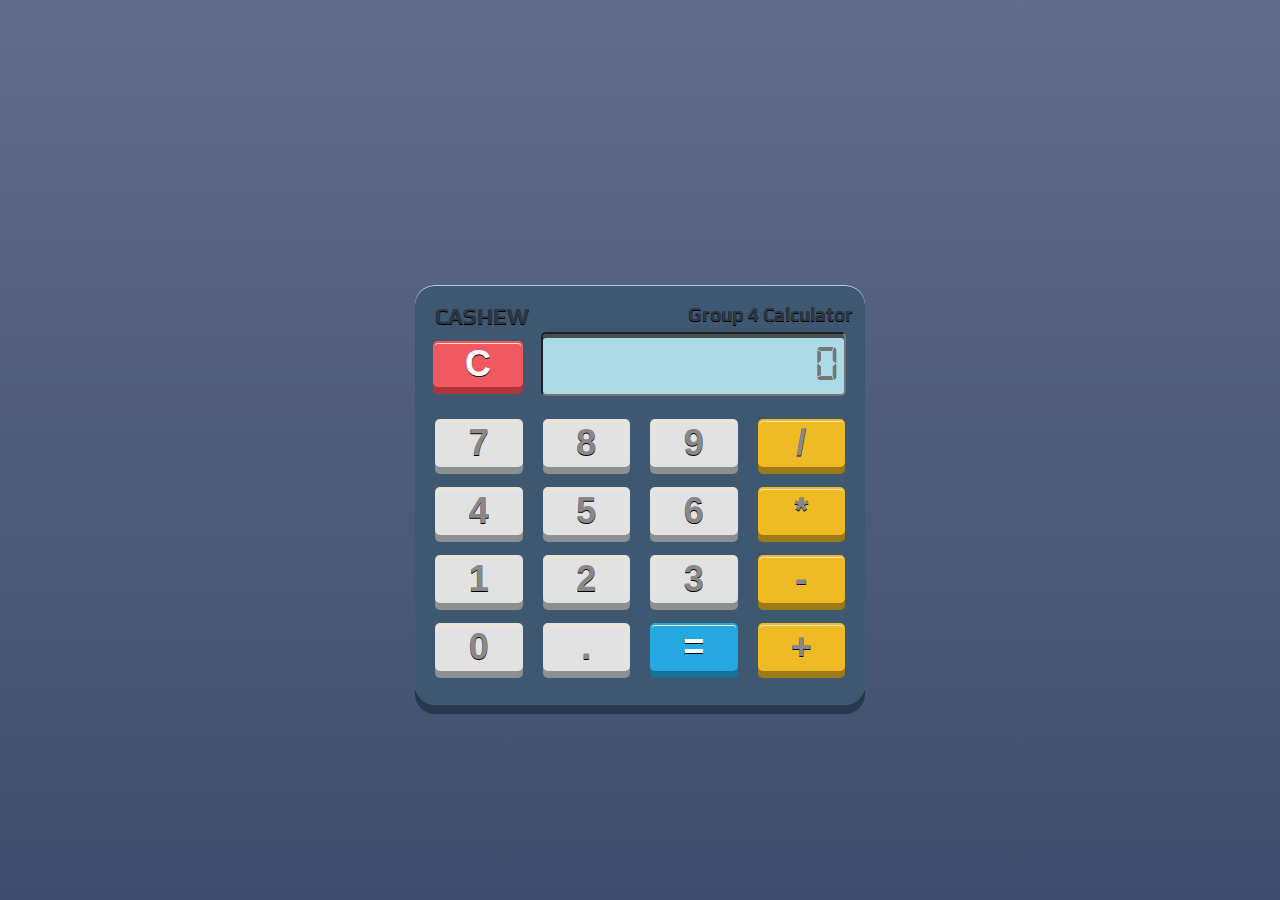
<file: index.html>
<html lang="en">
<head>
    <!-- Tab Name & Logo -->
    <meta charset="UTF-8">
    <meta http-equiv="X-UA-Compatible" content="IE=edge">
    <link rel="icon" type="image/png" href="assets/calculator-icon.png">
    <meta name="viewport" content="width=device-width, initial-scale=1.0">
    <title>JavaScript Calculator</title>
   
    <!-- CSS File -->
    <link rel="stylesheet" href="style.css">
</head>

<body>
<div class="calculator-container"> <!-- for body of calculator -->
    <br> <!-- top spacing of screen -->
    <div class="branding">
        <p id="brand">CASHEW</p>
        <p id="calc-type">Group 4 Calculator</p>
    </div>
    
    <table> <!-- screen -->
        <tr>
            <td><input type='button' value="C" class="button clear" onclick="result.value=''"></input></td>
            <td colspan="3"><input type='text' id='result' class ='screen' placeholder="0"></td>  
        </tr>
    </table>

    <div class="keys">
        <input type="button" value="7" class="button" onClick="display('7')"></input>
        <input type="button" value="8" class="button " onClick="display('8')"></input>
        <input type="button" value="9" class="button" onClick="display('9')"></input>
        <input type="button" value="/" class="button operator" onClick="display('/')"></input>
        <input type="button" value="4" class="button" onClick="display('4')"></input>
        <input type="button" value="5" class="button" onClick="display('5')"></input>
        <input type="button" value="6" class="button" onClick="display('6')"></input>
        <input type="button" value="*" class="button operator" onClick="display('*')"></input>
        <input type="button" value="1" class="button" onClick="display('1')"></input>
        <input type="button" value="2" class="button" onClick="display('2')"></input>
        <input type="button" value="3" class="button" onClick="display('3')"></input>
        <input type="button" value="-" class="button operator" onClick="display('-')"></input>
        <input type="button" value="0" class="button" onClick="display('0')"></input>
        <input type="button" value="." class="button" onClick="display('.')"></input>
        <input type="button" value="=" class="button equal-sign" onClick="result.value = eval(result.value)"></input>
        <input type="button" value="+" class="button operator" onClick="display('+')"></input>
    </div> 
</div>

 <!-- JS -->
<script type="text/javascript">
    function display(val){
        document.getElementById('result').value += val
        return val
    }
</script>
</body>
</html>
</file>
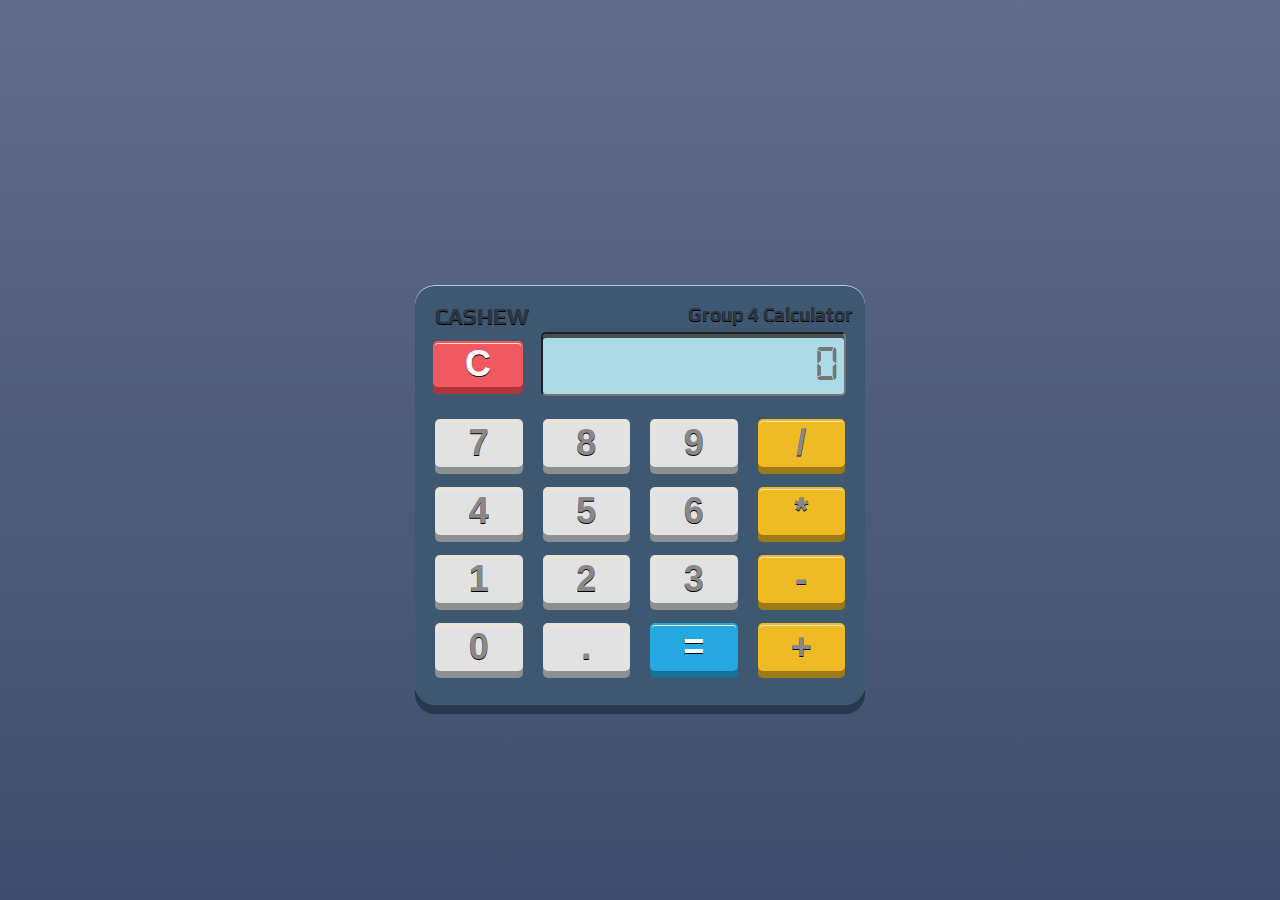
<file: src/index.html>
<html lang="en">
<head>
    <!-- Tab Name & Logo -->
    <meta charset="UTF-8">
    <meta http-equiv="X-UA-Compatible" content="IE=edge">
    <link rel="icon" type="image/png" href="/assets/calculator-icon.png">
    <meta name="viewport" content="width=device-width, initial-scale=1.0">
    <title>JavaScript Calculator</title>
   
    <!-- CSS File -->
    <link rel="stylesheet" href="/style.css">
</head>

<body>
<div class="calculator-container"> <!-- for body of calculator -->
    <br> <!-- top spacing of screen -->
    <div class="branding">
        <p id="brand">CASHEW</p>
        <p id="calc-type">Group 4 Calculator</p>
    </div>
    
    <table> <!-- screen -->
        <tr>
            <td><input type='button' value="C" class="button clear" onclick="result.value=''"></input></td>
            <td colspan="3"><input type='text' id='result' class ='screen' placeholder="0"></td>  
        </tr>
    </table>

    <div class="keys">
        <input type="button" value="7" class="button" onClick="display('7')"></input>
        <input type="button" value="8" class="button " onClick="display('8')"></input>
        <input type="button" value="9" class="button" onClick="display('9')"></input>
        <input type="button" value="/" class="button operator" onClick="display('/')"></input>
        <input type="button" value="4" class="button" onClick="display('4')"></input>
        <input type="button" value="5" class="button" onClick="display('5')"></input>
        <input type="button" value="6" class="button" onClick="display('6')"></input>
        <input type="button" value="*" class="button operator" onClick="display('*')"></input>
        <input type="button" value="1" class="button" onClick="display('1')"></input>
        <input type="button" value="2" class="button" onClick="display('2')"></input>
        <input type="button" value="3" class="button" onClick="display('3')"></input>
        <input type="button" value="-" class="button operator" onClick="display('-')"></input>
        <input type="button" value="0" class="button" onClick="display('0')"></input>
        <input type="button" value="." class="button" onClick="display('.')"></input>
        <input type="button" value="=" class="button equal-sign" onClick="result.value = eval(result.value)"></input>
        <input type="button" value="+" class="button operator" onClick="display('+')"></input>
    </div> 
</div>

 <!-- JS -->
<script type="text/javascript">
    function display(val){
        document.getElementById('result').value += val
        return val
    }
</script>
</body>
</html>
</file>
<file: style.css>
@import url('https://fonts.googleapis.com/css?family=Russo+One|Play');

@font-face{
    font-family:'Digital-7-Regular';
    src: url('assets/digital-7.regular.ttf');
}

body {
    background: #3f4c6b;
    background: -webkit-linear-gradient(0deg, #3f4c6b 0%, #606c88 100%);
    background: linear-gradient(0deg, #3f4c6b 0%, #606c88 100%);
}

.branding {
    display: grid;
    grid-template-columns: repeat(2, 1fr);
}

p {
    font-family: 'Play', 'Russo One', sans-serif;
    font-style: bold;
    font-weight: 700;
    font-size:1.4em;
    color: #2f3741;
}

#brand {
    margin: 0px 0px 0px 20px;
}

#calc-type {
    margin: 0px 0px 0px 48px;
    font-size:1.2em;
}

.calculator-container {
    background-color: #3E5872;
    border-radius: 20px;
    position: absolute;
    top: 55%;
    left: 50%;
    transform: translate(-50%, -50%);
    width: 450px;
    height: 420px;

    -webkit-tap-highlight-color: rgba(0, 0, 0, 0);
    text-shadow: 0px 1px 0px #000;
    filter: dropshadow(color=#000, offx=0px, offy=1px);
    
    -webkit-box-shadow:inset 0 1px 0 #adc9e7, 0 9px 0 #26394d;
    -moz-box-shadow:inset 0 1px 0 #adc9e7, 0 9px 0 #26394d;
    box-shadow:inset 0 1px 0 #adc9e7, 0 9px 0 #26394d;
}

.keys {
    display: grid;
    grid-template-columns: repeat(4, 1fr);
    grid-gap: 20px;
    padding: 10px 20px;
    margin:auto;
    position: relative;
    top: 0px;
}

.button {
    color:#888;
    font-family:Helvetica, sans-serif;
    font-weight:bold;
    font-size:36px;
    text-align: center;
    text-decoration:none;
    background-color:#e2e2e2;
    display:block;
    position:relative;

    
    -webkit-tap-highlight-color: rgba(0, 0, 0, 0);
    text-shadow: 0px 1px 0px #000;
    filter: dropshadow(color=#000, offx=0px, offy=1px);
    
    -webkit-box-shadow:inset 0 1px 0 #FFE5C4, 0 7px 0 #9b9b96d8;
    -moz-box-shadow:inset 0 1px 0 #FFE5C4, 0 7px 0 #9b9b96d8;
    box-shadow:inset 0 1px 0 #FFE5C4, 0 7px 0 #9b9b96d8;
    
    -webkit-border-radius: 5px;
    -moz-border-radius: 5px;
    border-radius: 5px;
    border-color: transparent;
}

.button:active {
    top:10px;
    background-color:#e2e2e2;

    -webkit-box-shadow:inset 0 1px 0 #FFE5C4, inset 0 -3px 0 #9b9b96d8;
    -moz-box-shadow:inset 0 1px 0 #FFE5C4, inset 0 -3pxpx 0 #9b9b96d8;
    box-shadow:inset 0 1px 0 #FFE5C4, inset 0 -3px 0 #9b9b96d8;
}

.button:after {
    content:"";
    height:100%;
    width:100%;
    padding:4px;
    position: absolute;
    bottom:-15px;
    left:-4px;
    z-index:-1;
    -webkit-border-radius: 5px;
    -moz-border-radius: 5px;
    border-radius: 5px;
}

.operator {
    background-color: #eebb24;
    box-shadow:inset 0 1px 0 #FFE5C4, 0 7px 0 #9c7a15;
}

.operator:active {
    background-color: #eebb24;
    box-shadow:inset 0 1px 0 #FFE5C4, inset 0 -3px 0 #9c7a15;
}

.clear {
    background-color: #f0595f;
    color: #fff;
    box-shadow:inset 0 1px 0 #FFE5C4, 0 7px 0 #b0353a;
    margin: 0px 7px 10px 15px;
    padding: 0px 30px;
}

.clear:active {
    background-color: #f0595f;
    box-shadow:inset 0 1px 0 #FFE5C4, inset 0 -3px 0 #b0353a;
}

.equal-sign {
    background-color: #25a8e0;
    color: #fff;
    box-shadow:inset 0 1px 0 #FFE5C4, 0 7px 0 #197096;
}

.equal-sign:active {
    background-color: #25a8e0;
    box-shadow:inset 0 1px 0 #FFE5C4, inset 0 -3px 0 #197096;
}

.screen {
    text-align: right;
    background-color:rgb(171, 219, 231);
    justify-content: left;
    color: black;
    font-size: medium;
    width: 93%;
    height: 30%;
    cursor: default;
    padding: 5px; 
    padding-left: 5%;
    margin: 0px 7px 10px 7px;
    border-radius: 5px;
    box-shadow:inset 0px 4px rgb(69, 79, 82);

}

input[type=text] {
    font-size: 50px;
    font-family: 'Digital-7-Regular';                                                                                  
}
</file>
